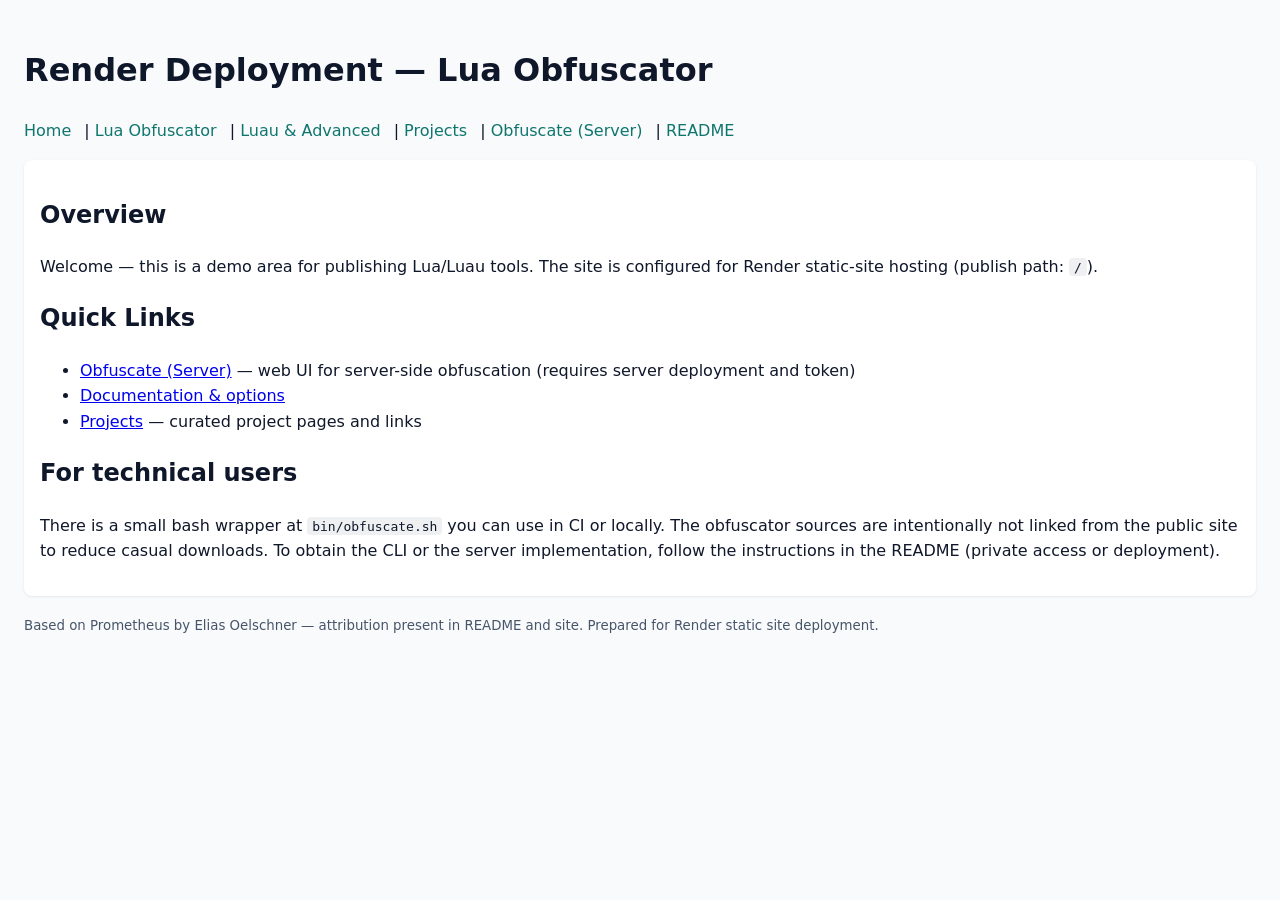
<file: index.html>
<!doctype html>
<html lang="en">
<head>
  <meta charset="utf-8">
  <meta name="viewport" content="width=device-width, initial-scale=1">
  <title>Render Deployment — Lua Obfuscator</title>
  <link rel="stylesheet" href="assets/styles.css">
</head>
<body>
  <header>
    <h1>Render Deployment — Lua Obfuscator</h1>
    <nav>
      <a href="index.html">Home</a> |
      <a href="pages/lua-obfuscator.html">Lua Obfuscator</a> |
      <a href="pages/advanced.html">Luau & Advanced</a> |
      <a href="projects/">Projects</a> |
      <a href="pages/obfuscate.html">Obfuscate (Server)</a> |
      <a href="README.md">README</a>
    </nav>
  </header>

  <main>
    <section>
      <h2>Overview</h2>
      <p>Welcome — this is a demo area for publishing Lua/Luau tools. The site is configured for Render static-site hosting (publish path: <code>/</code>).</p>
    </section>

    <section>
      <h2>Quick Links</h2>
      <ul>
        <li><a href="pages/obfuscate.html">Obfuscate (Server)</a> — web UI for server-side obfuscation (requires server deployment and token)</li>
        <li><a href="pages/lua-obfuscator.html">Documentation & options</a></li>
        <li><a href="projects/">Projects</a> — curated project pages and links</a></li>
      </ul>
    </section>

    <section>
      <h2>For technical users</h2>
      <p>There is a small bash wrapper at <code>bin/obfuscate.sh</code> you can use in CI or locally. The obfuscator sources are intentionally not linked from the public site to reduce casual downloads. To obtain the CLI or the server implementation, follow the instructions in the README (private access or deployment).</p>
    </section>
  </main>

  <footer>
    <small>Based on Prometheus by Elias Oelschner — attribution present in README and site. Prepared for Render static site deployment.</small>
  </footer>
</body>
</html>
</file>
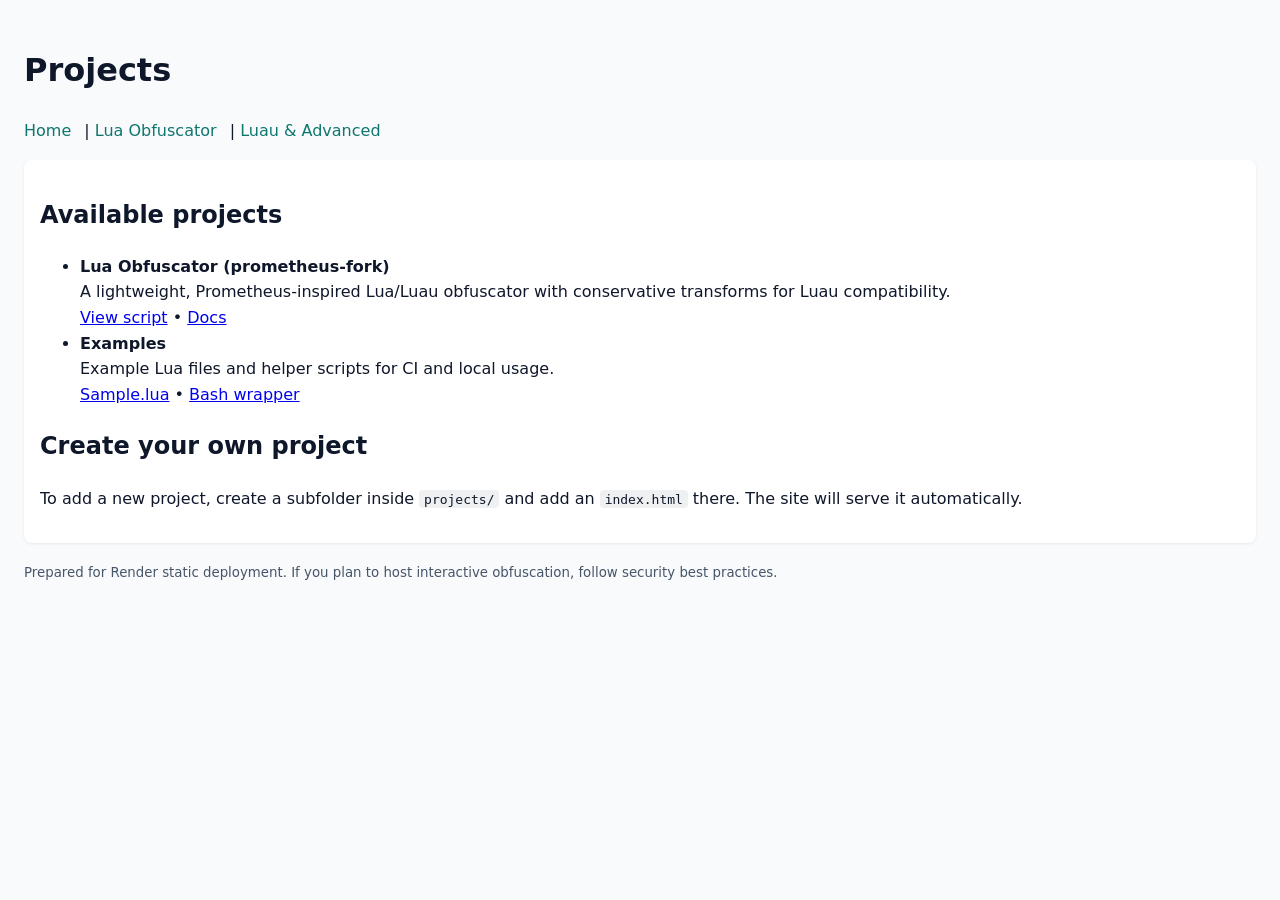
<file: lua/index.html>
<!doctype html>
<html lang="en">
<head>
  <meta charset="utf-8">
  <meta http-equiv="refresh" content="0; url=/projects/" />
  <meta name="viewport" content="width=device-width, initial-scale=1">
  <title>Lua folder</title>
  <link rel="stylesheet" href="/assets/styles.css">
</head>
<body>
  <main style="max-width:720px;margin:6vh auto;background:white;padding:2rem;border-radius:8px;">
    <h1>Lua folder</h1>
    <p>This folder is not intended to be directly downloaded from the public site. To reduce casual downloadability, the site does not provide direct links to the Lua obfuscator source files.</p>
    <p>If you need access to the obfuscator CLI or server sources, please follow the instructions in the <a href="/README.md">README</a> to request access or deploy your own private instance.</p>
    <p><a href="/projects/">View Projects</a> • <a href="/index.html">Home</a></p>
  </main>
</body>
</html>
</file>
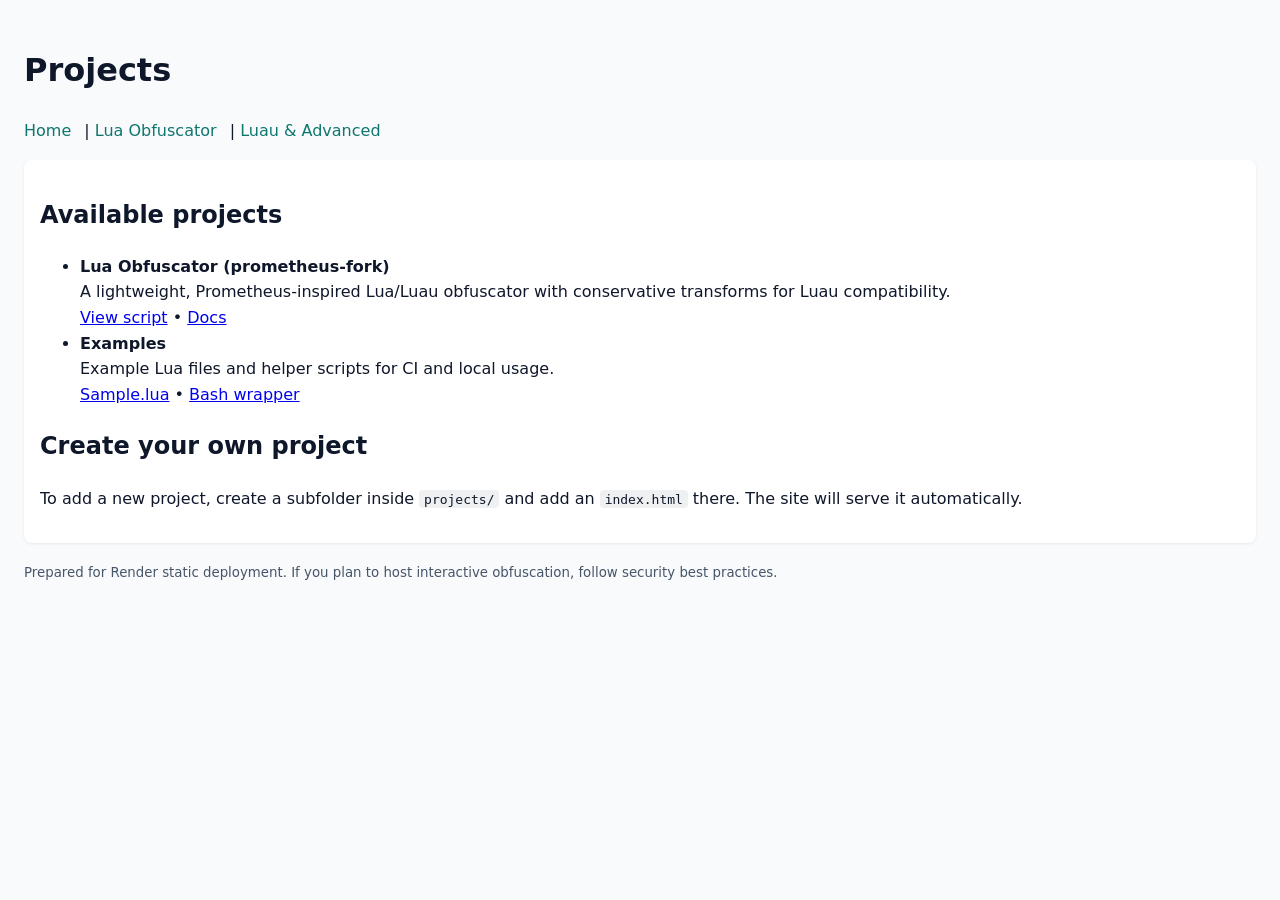
<file: projects/index.html>
<!doctype html>
<html lang="en">
<head>
  <meta charset="utf-8">
  <meta name="viewport" content="width=device-width, initial-scale=1">
  <title>Projects — luauy</title>
  <link rel="stylesheet" href="../assets/styles.css">
</head>
<body>
  <header>
    <h1>Projects</h1>
    <nav>
      <a href="../index.html">Home</a> |
      <a href="../pages/lua-obfuscator.html">Lua Obfuscator</a> |
      <a href="../pages/advanced.html">Luau & Advanced</a>
    </nav>
  </header>

  <main>
    <section>
      <h2>Available projects</h2>
      <ul>
        <li>
          <strong>Lua Obfuscator (prometheus-fork)</strong><br>
          A lightweight, Prometheus-inspired Lua/Luau obfuscator with conservative transforms for Luau compatibility.
          <br>
          <a href="../lua/obfuscator.lua">View script</a> • <a href="../pages/lua-obfuscator.html">Docs</a>
        </li>
        <li>
          <strong>Examples</strong><br>
          Example Lua files and helper scripts for CI and local usage.
          <br>
          <a href="../lua/examples/sample.lua">Sample.lua</a> • <a href="../bin/obfuscate.sh">Bash wrapper</a>
        </li>
      </ul>
    </section>

    <section>
      <h2>Create your own project</h2>
      <p>To add a new project, create a subfolder inside <code>projects/</code> and add an <code>index.html</code> there. The site will serve it automatically.</p>
    </section>
  </main>

  <footer>
    <small>Prepared for Render static deployment. If you plan to host interactive obfuscation, follow security best practices.</small>
  </footer>
</body>
</html>
</file>
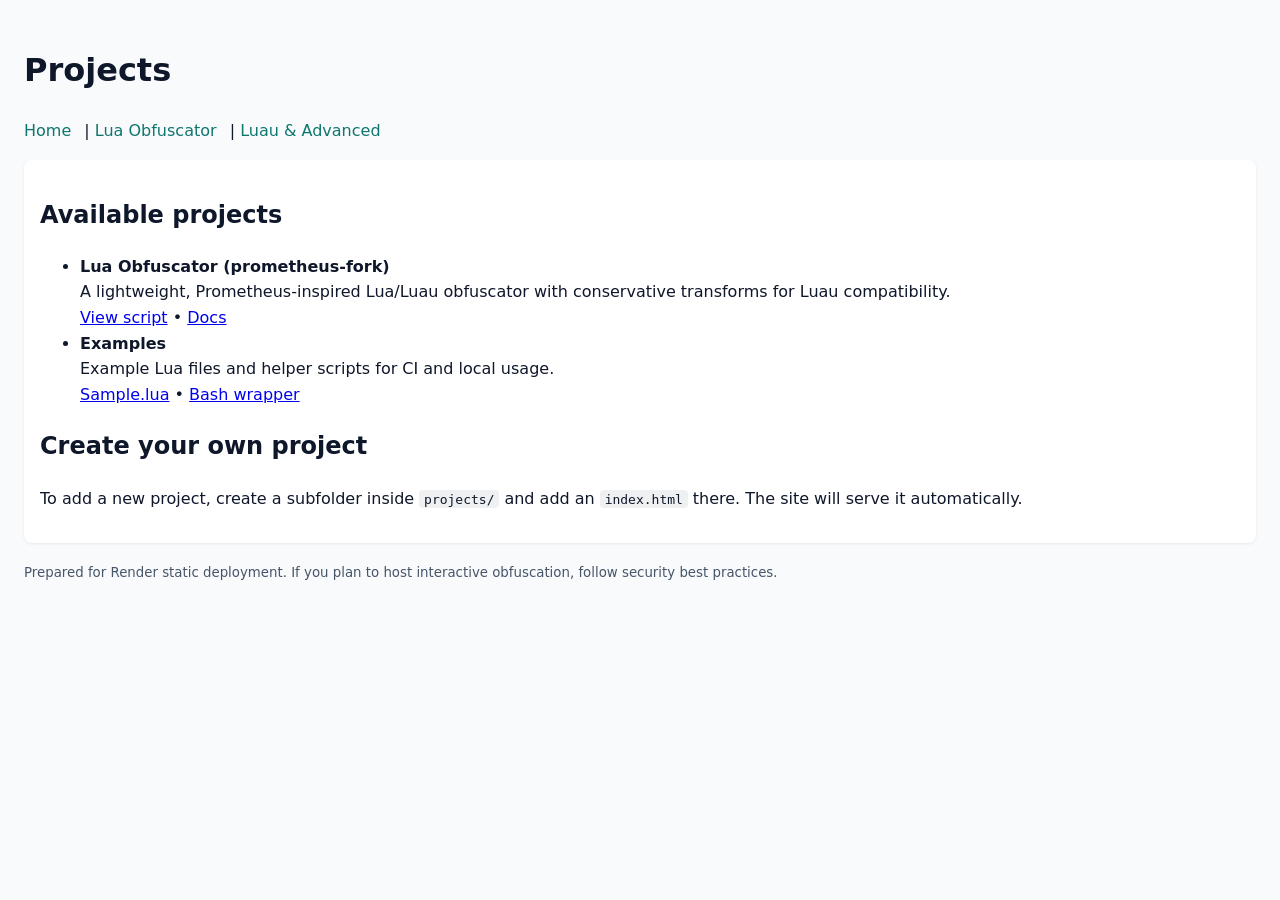
<file: projects.html>
<!doctype html>
<html lang="en">
<head>
  <meta charset="utf-8">
  <meta http-equiv="refresh" content="0; url=/projects/" />
  <meta name="viewport" content="width=device-width, initial-scale=1">
  <title>Projects Redirect</title>
  <link rel="stylesheet" href="assets/styles.css">
</head>
<body>
  <main>
    <p>If you are not redirected, <a href="/projects/">click here to view projects</a>.</p>
  </main>
</body>
</html>
</file>
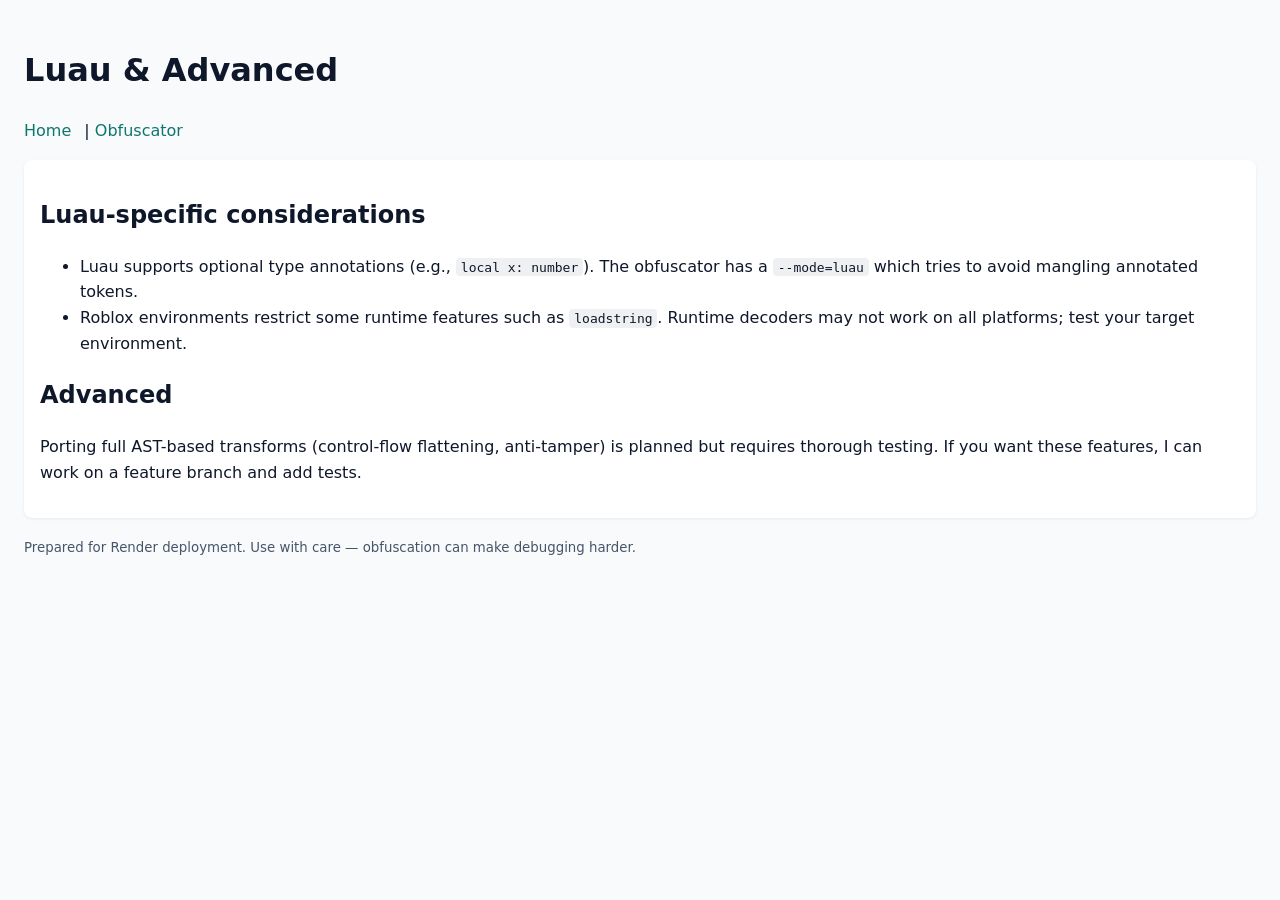
<file: pages/advanced.html>
<!doctype html>
<html lang="en">
<head>
  <meta charset="utf-8">
  <meta name="viewport" content="width=device-width, initial-scale=1">
  <title>Luau & Advanced Notes</title>
  <link rel="stylesheet" href="../assets/styles.css">
</head>
<body>
  <header>
    <h1>Luau & Advanced</h1>
    <nav>
      <a href="../index.html">Home</a> |
      <a href="lua/obfuscator.lua">Obfuscator</a>
    </nav>
  </header>

  <main>
    <section>
      <h2>Luau-specific considerations</h2>
      <ul>
        <li>Luau supports optional type annotations (e.g., <code>local x: number</code>). The obfuscator has a <code>--mode=luau</code> which tries to avoid mangling annotated tokens.</li>
        <li>Roblox environments restrict some runtime features such as <code>loadstring</code>. Runtime decoders may not work on all platforms; test your target environment.</li>
      </ul>
    </section>

    <section>
      <h2>Advanced</h2>
      <p>Porting full AST-based transforms (control-flow flattening, anti-tamper) is planned but requires thorough testing. If you want these features, I can work on a feature branch and add tests.</p>
    </section>
  </main>

  <footer>
    <small>Prepared for Render deployment. Use with care — obfuscation can make debugging harder.</small>
  </footer>
</body>
</html>
</file>
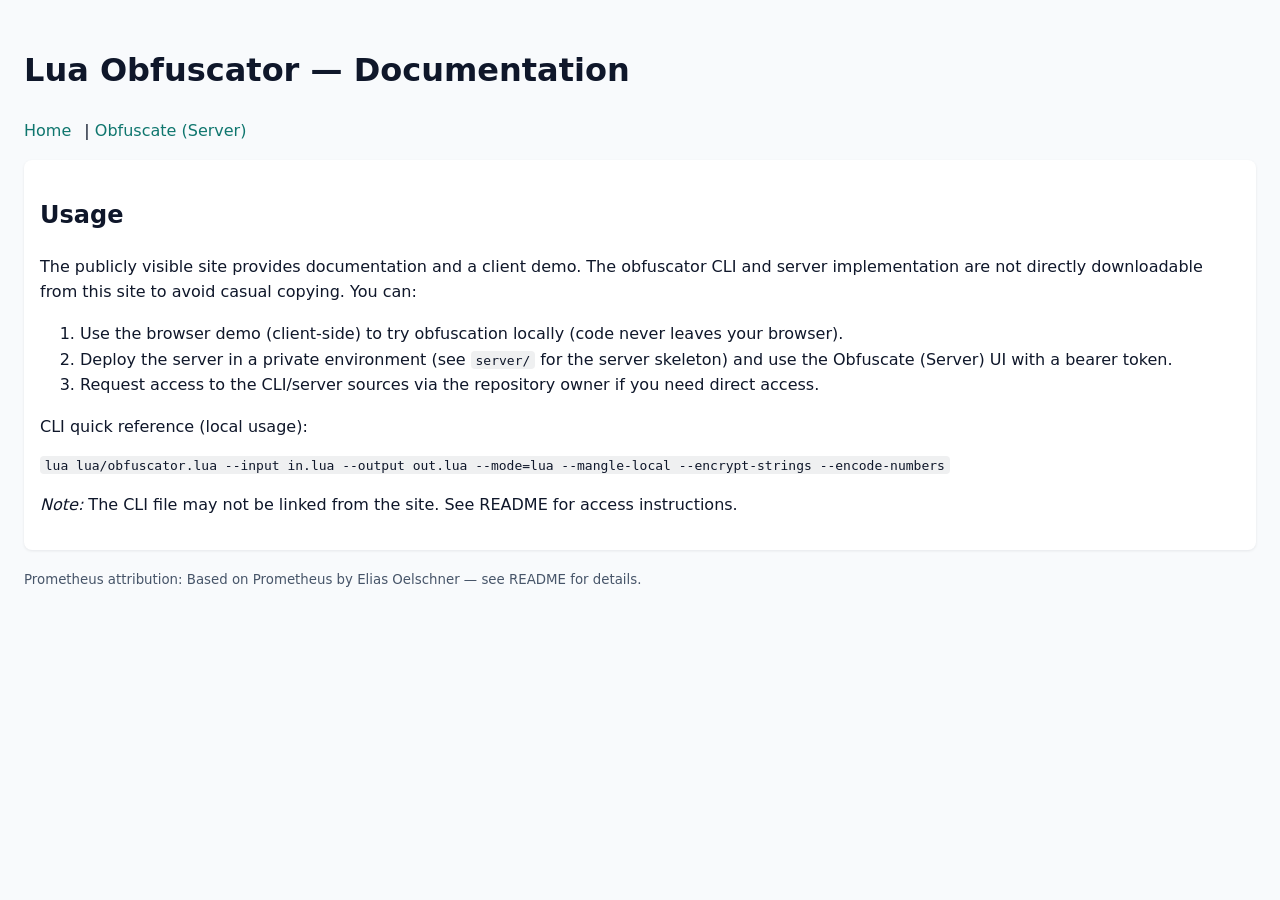
<file: pages/lua-obfuscator.html>
<!doctype html>
<html lang="en">
<head>
  <meta charset="utf-8">
  <meta name="viewport" content="width=device-width, initial-scale=1">
  <title>Lua Obfuscator — Documentation</title>
  <link rel="stylesheet" href="../assets/styles.css">
</head>
<body>
  <header>
    <h1>Lua Obfuscator — Documentation</h1>
    <nav>
      <a href="../index.html">Home</a> |
      <a href="../pages/obfuscate.html">Obfuscate (Server)</a>
    </nav>
  </header>

  <main>
    <section>
      <h2>Usage</h2>
      <p>The publicly visible site provides documentation and a client demo. The obfuscator CLI and server implementation are not directly downloadable from this site to avoid casual copying. You can:</p>
      <ol>
        <li>Use the browser demo (client-side) to try obfuscation locally (code never leaves your browser).</li>
        <li>Deploy the server in a private environment (see <code>server/</code> for the server skeleton) and use the Obfuscate (Server) UI with a bearer token.</li>
        <li>Request access to the CLI/server sources via the repository owner if you need direct access.</li>
      </ol>

      <p>CLI quick reference (local usage):</p>
      <pre><code>lua lua/obfuscator.lua --input in.lua --output out.lua --mode=lua --mangle-local --encrypt-strings --encode-numbers</code></pre>
      <p><em>Note:</em> The CLI file may not be linked from the site. See README for access instructions.</p>
    </section>
  </main>

  <footer>
    <small>Prometheus attribution: Based on Prometheus by Elias Oelschner — see README for details.</small>
  </footer>
</body>
</html>
</file>
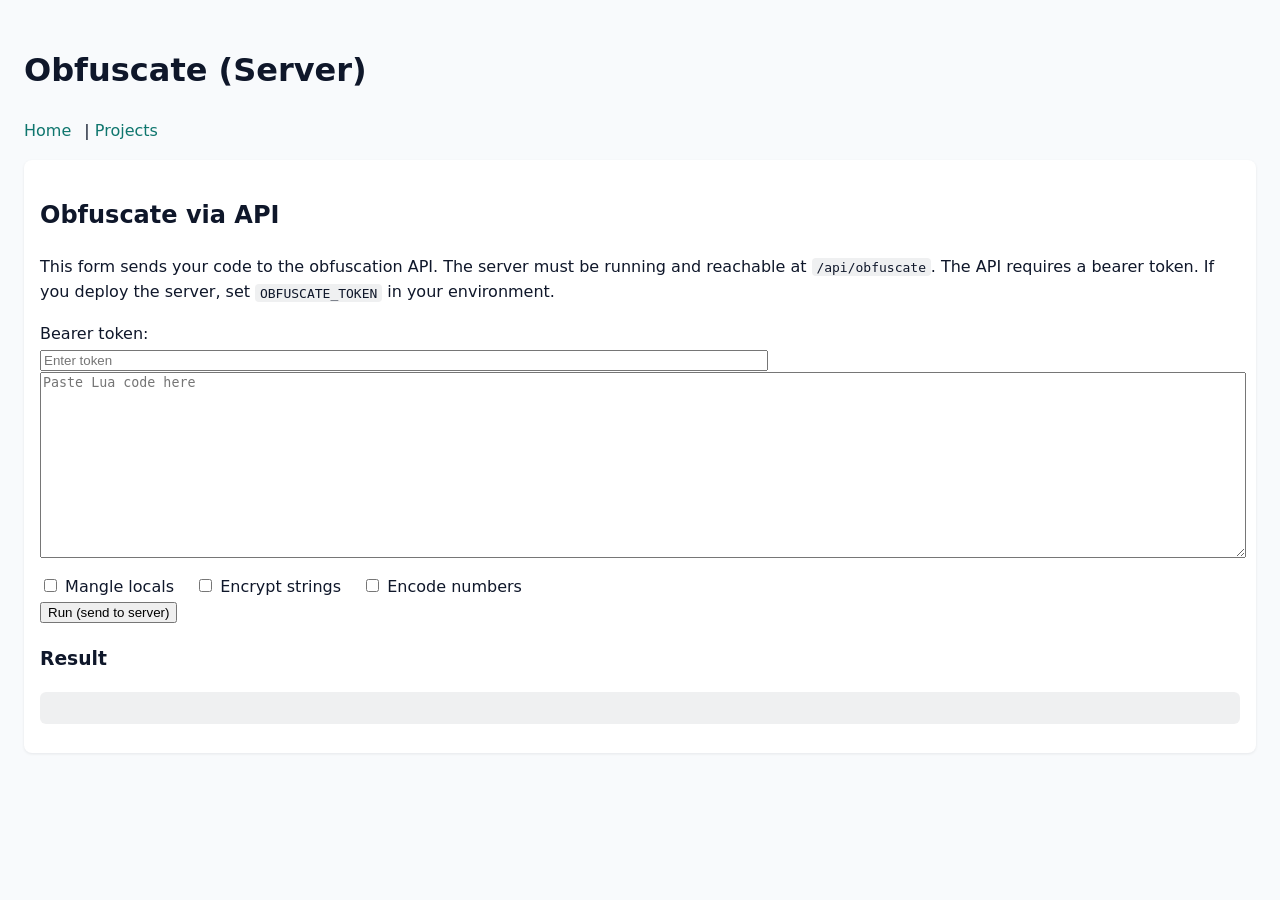
<file: pages/obfuscate.html>
<!doctype html>
<html lang="en">
<head>
  <meta charset="utf-8">
  <meta name="viewport" content="width=device-width, initial-scale=1">
  <title>Obfuscate — Web API</title>
  <link rel="stylesheet" href="../assets/styles.css">
</head>
<body>
  <header>
    <h1>Obfuscate (Server)</h1>
    <nav>
      <a href="../index.html">Home</a> |
      <a href="../projects/">Projects</a>
    </nav>
  </header>

  <main>
    <section>
      <h2>Obfuscate via API</h2>
      <p>This form sends your code to the obfuscation API. The server must be running and reachable at <code>/api/obfuscate</code>. The API requires a bearer token. If you deploy the server, set <code>OBFUSCATE_TOKEN</code> in your environment.</p>

      <label for="token">Bearer token:</label><br>
      <input id="token" placeholder="Enter token" style="width: 60%" />

      <textarea id="code" rows="12" style="width:100%" placeholder="Paste Lua code here"></textarea>
      <div style="margin-top: 0.5rem">
        <label><input type="checkbox" id="mangle" /> Mangle locals</label>
        <label style="margin-left:1rem"><input type="checkbox" id="encrypt" /> Encrypt strings</label>
        <label style="margin-left:1rem"><input type="checkbox" id="encode" /> Encode numbers</label>
      </div>
      <button id="run">Run (send to server)</button>

      <h3>Result</h3>
      <pre id="out" style="background:#0f172a10;padding:1rem;border-radius:6px; white-space:pre-wrap"></pre>
    </section>
  </main>

  <script src="/pages/obfuscate.js"></script>
</body>
</html>
</file>
<file: assets/styles.css>
/* assets/styles.css - minimal styling for Render demo site */

body {
  font-family: system-ui, -apple-system, "Segoe UI", Roboto, "Helvetica Neue", Arial;
  line-height: 1.6;
  padding: 1rem;
  background: #f8fafc;
  color: #0f172a;
}

header { margin-bottom: 1rem; }
nav a { color: #0f766e; text-decoration: none; margin-right: 0.5rem; }
main { background: white; padding: 1rem; border-radius: 8px; box-shadow: 0 1px 3px rgba(2,6,23,0.08); }
footer { margin-top: 1rem; color: #475569; }
code { background: #0f172a10; padding: 0.1rem 0.3rem; border-radius: 4px; }
</file>
